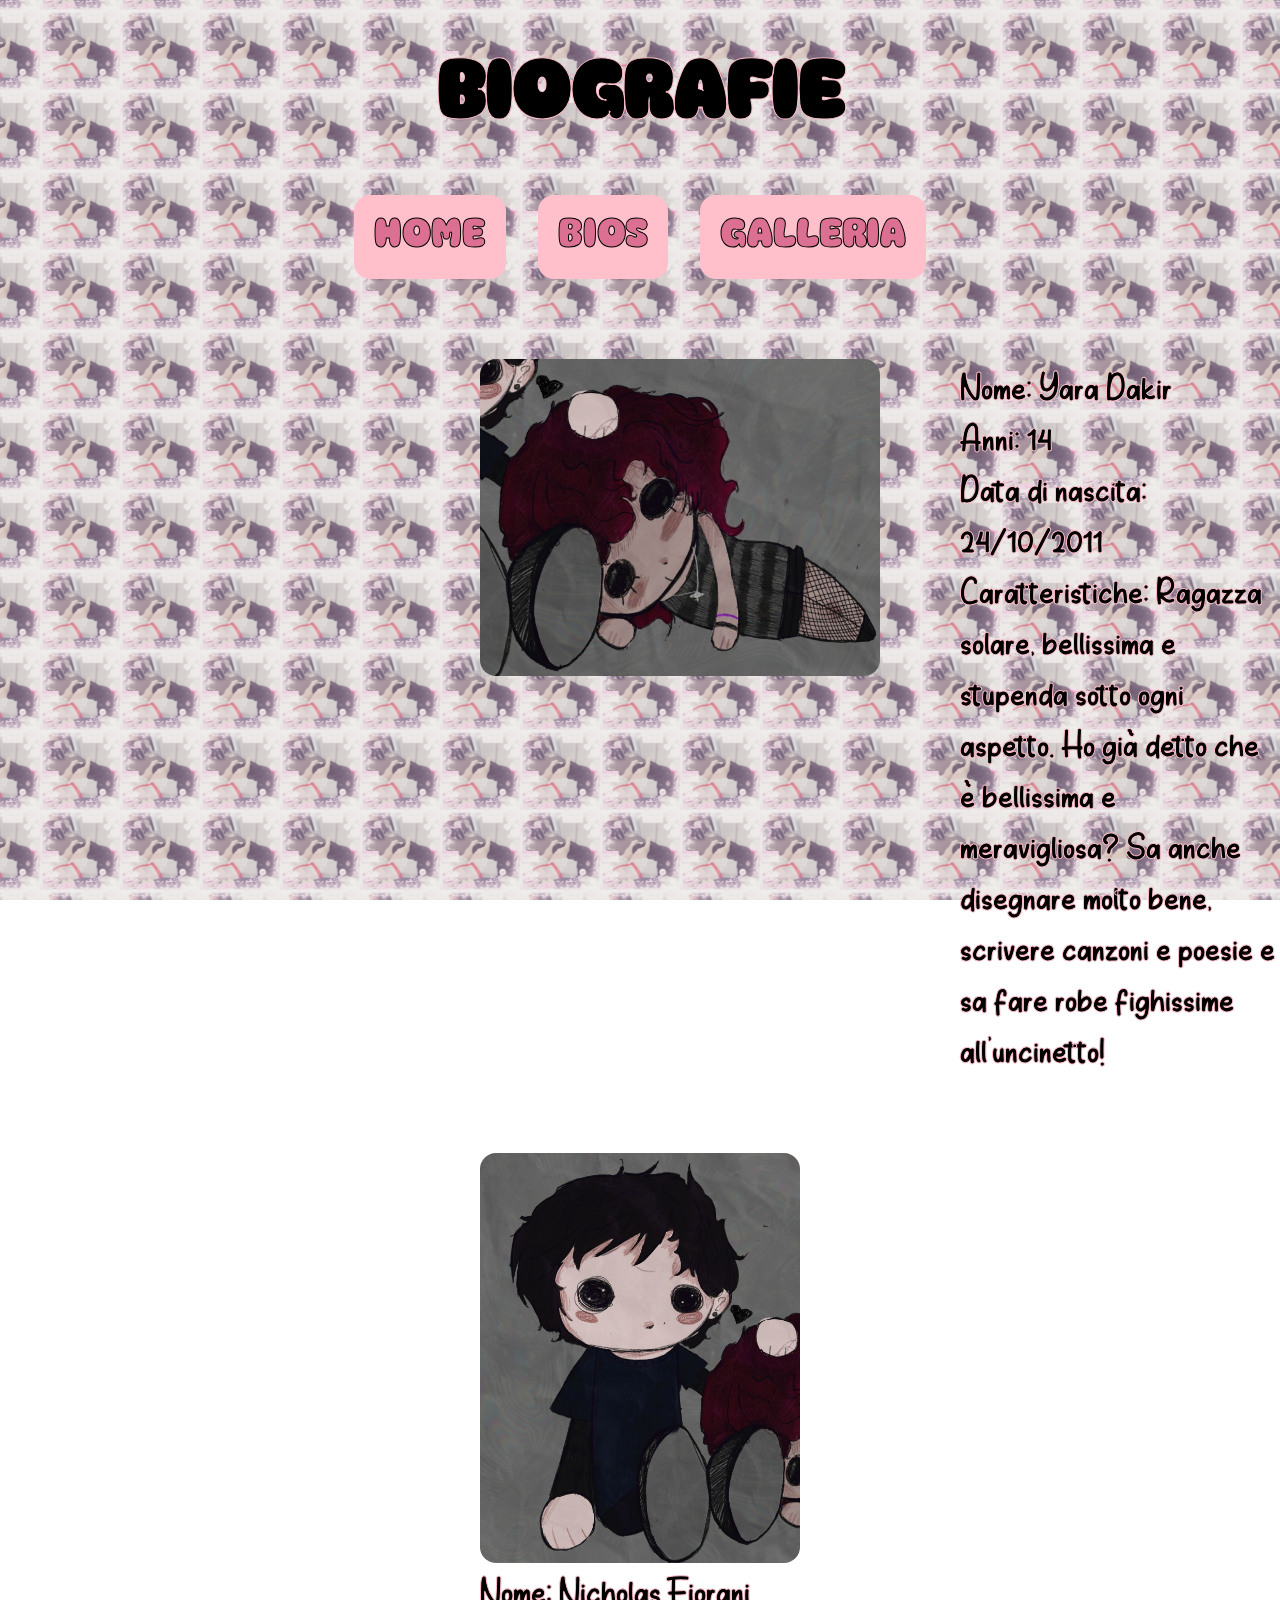
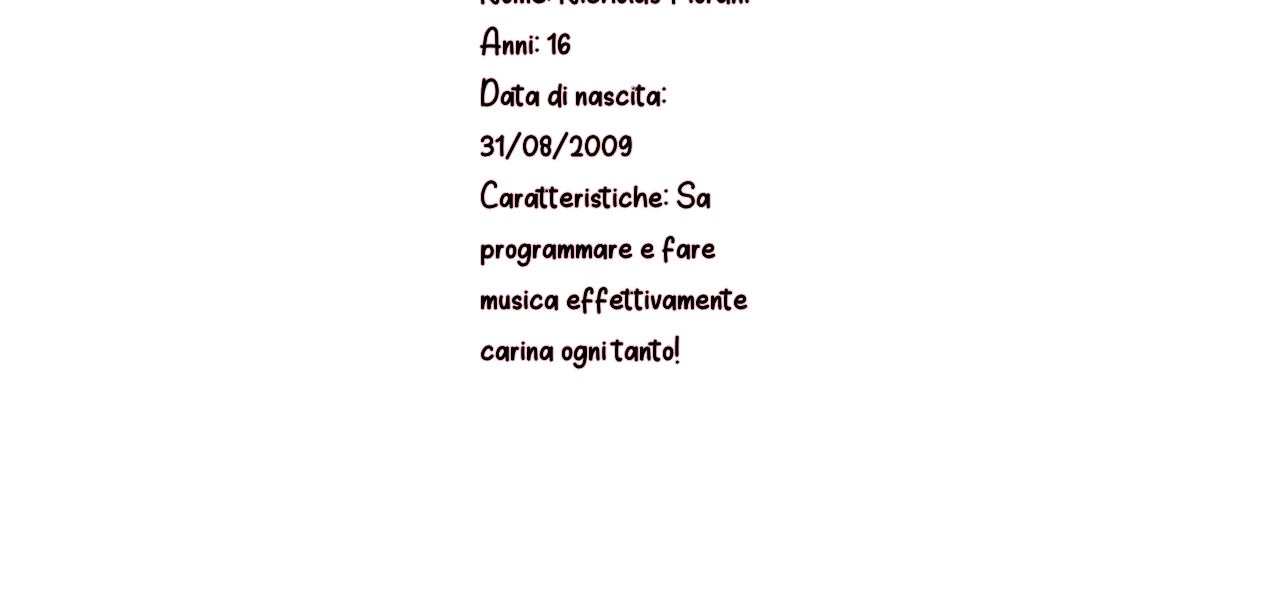
<file: bio.html>
<!DOCTYPE html>
<html>

<head>
    <meta charset="utf-8" />
    <title>Yaya And Nick Website</title>
    <link rel="icon" href="images/icon.jpg">
    <link rel="stylesheet" type="text/css" href="style.css">
    <meta name="viewport" content="width=device-width, initial-scale=1.0">
</head>

<body>
    <h1 style="text-align: center;">BIOGRAFIE</h1>
    <div id="navBio"> <!--barra-->
        <a class="navs" href="index.html" id="active">
            <span class="navtext">HOME</span>
        </a>
        <a class="navs" href="#" id="active">
            <span class="navtext">BIOS</span>
        </a>
        <a class="navs" href="gallery.html">
            <span class="navtext">GALLERIA</span>
        </a>
    </div>
    <div class="yara">
        <img src="images/yaya.jpg" alt="yaya">
        <div>Nome: Yara Dakir</div>
        <div>Anni: 14</div>
        <div>Data di nascita: 24/10/2011</div>
        <div>Caratteristiche: Ragazza solare, bellissima e stupenda sotto ogni aspetto. Ho già detto che è bellissima e meravigliosa? Sa anche disegnare molto bene, scrivere canzoni e poesie e sa fare robe fighissime all'uncinetto!</div>
    </div>
    <div class="nick">
        <img src="images/nick.jpg" alt="nick">
        <div>Nome: Nicholas Fiorani</div>
        <div>Anni: 16</div>
        <div>Data di nascita: 31/08/2009</div>
        <div>Caratteristiche: Sa programmare e fare musica effettivamente carina ogni tanto!</div>
    </div>
</body>

</html>
</file>
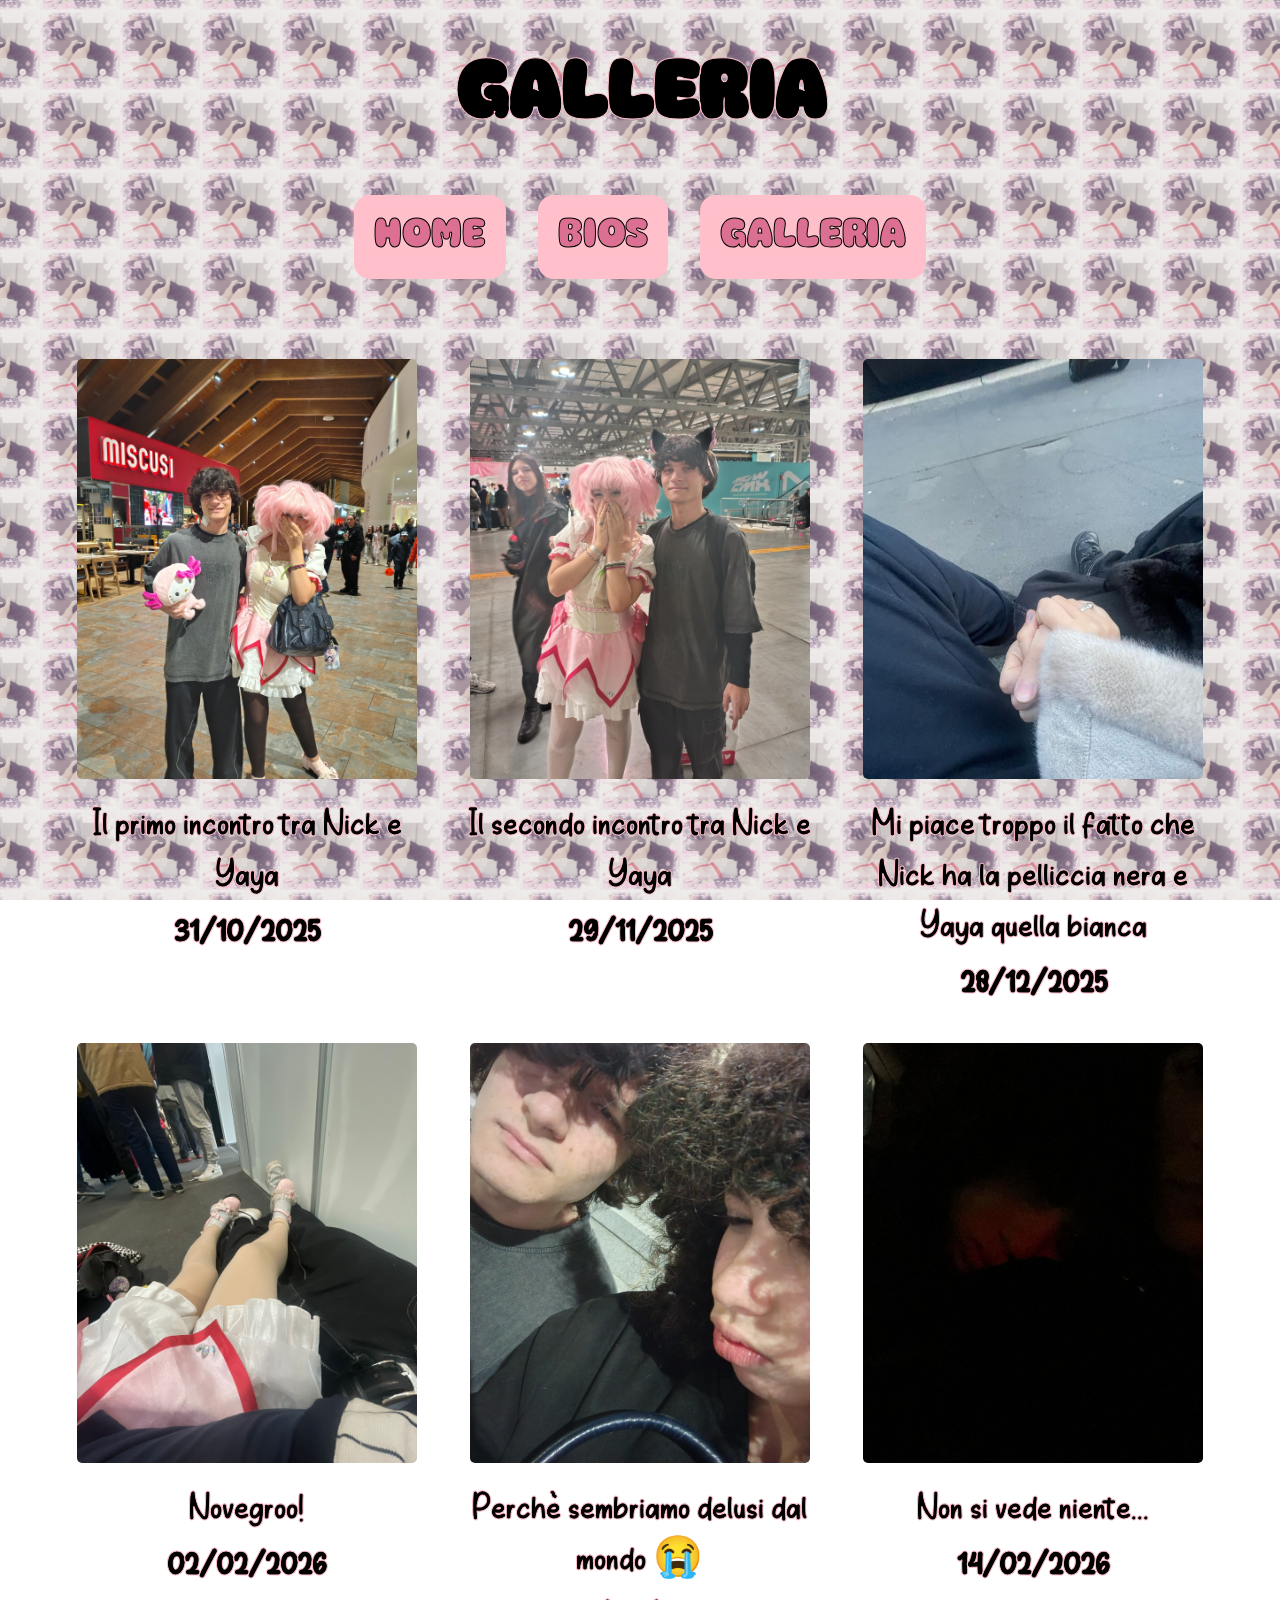
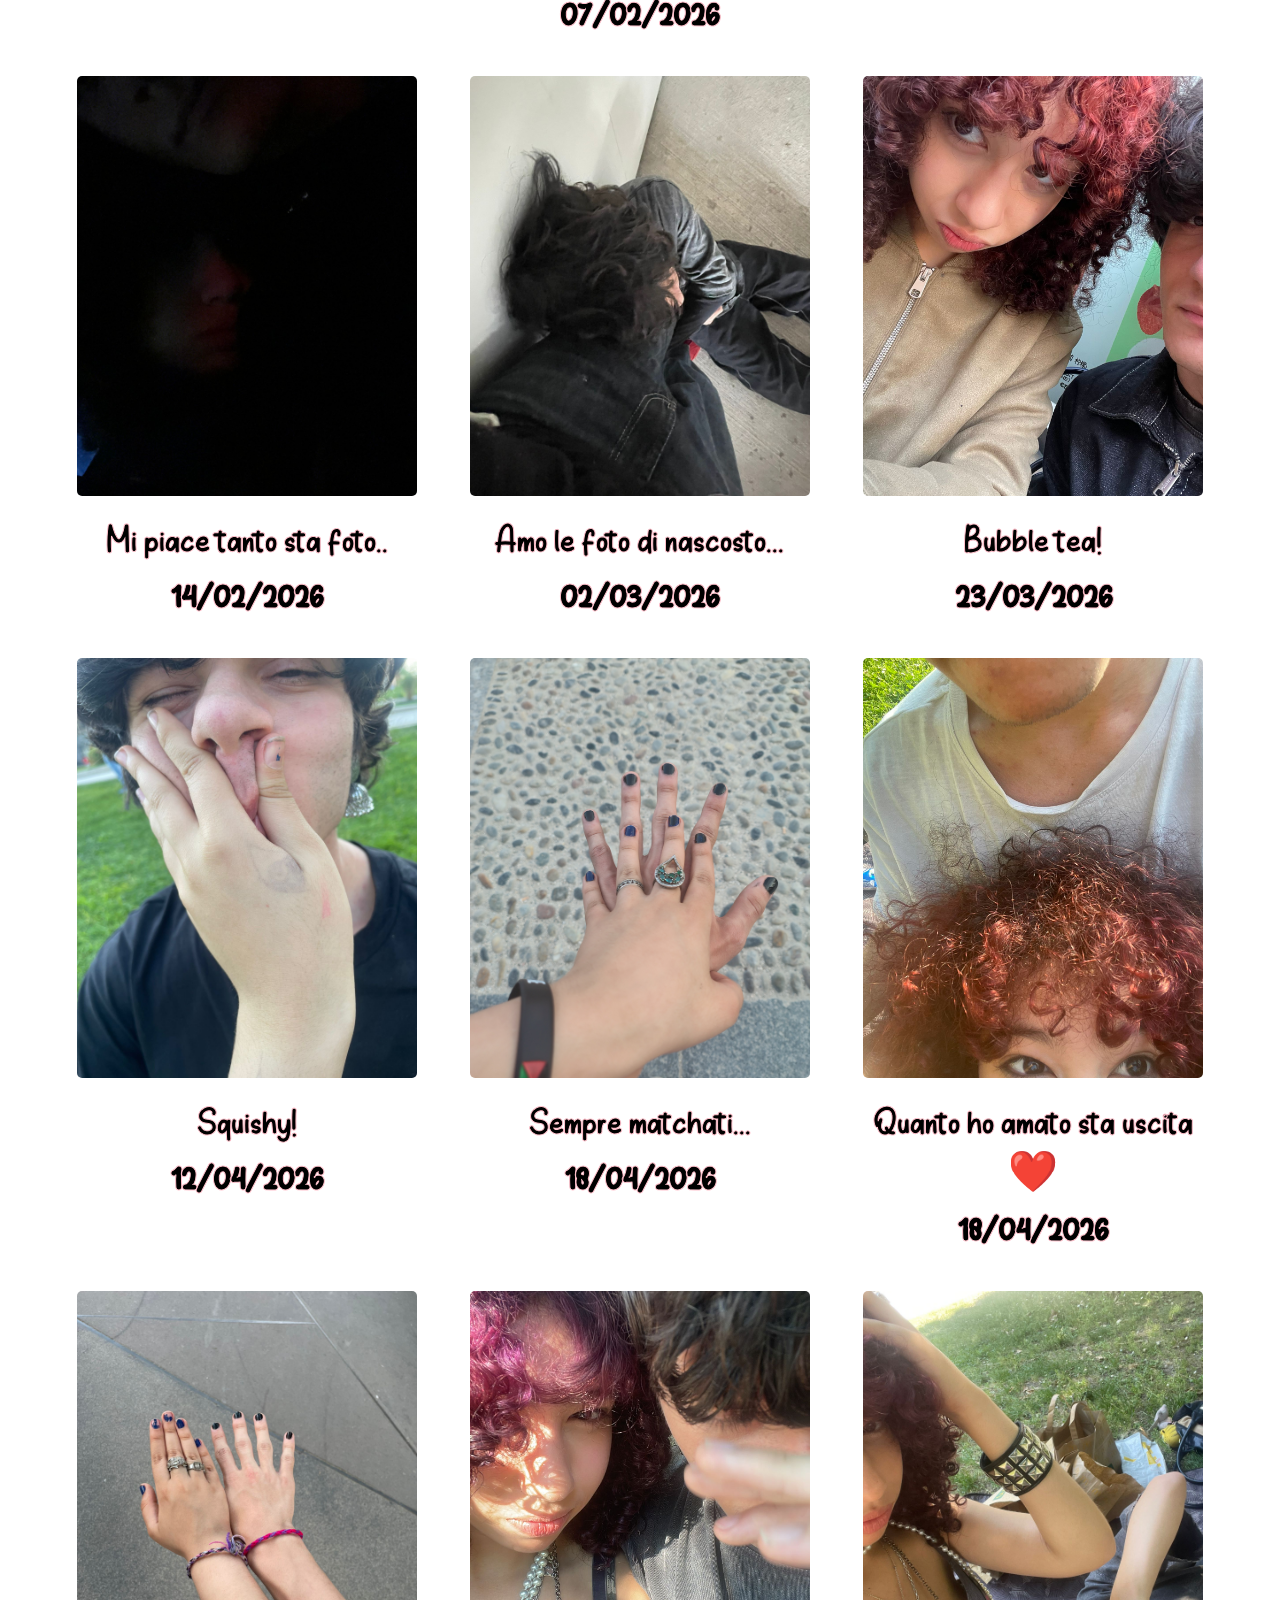
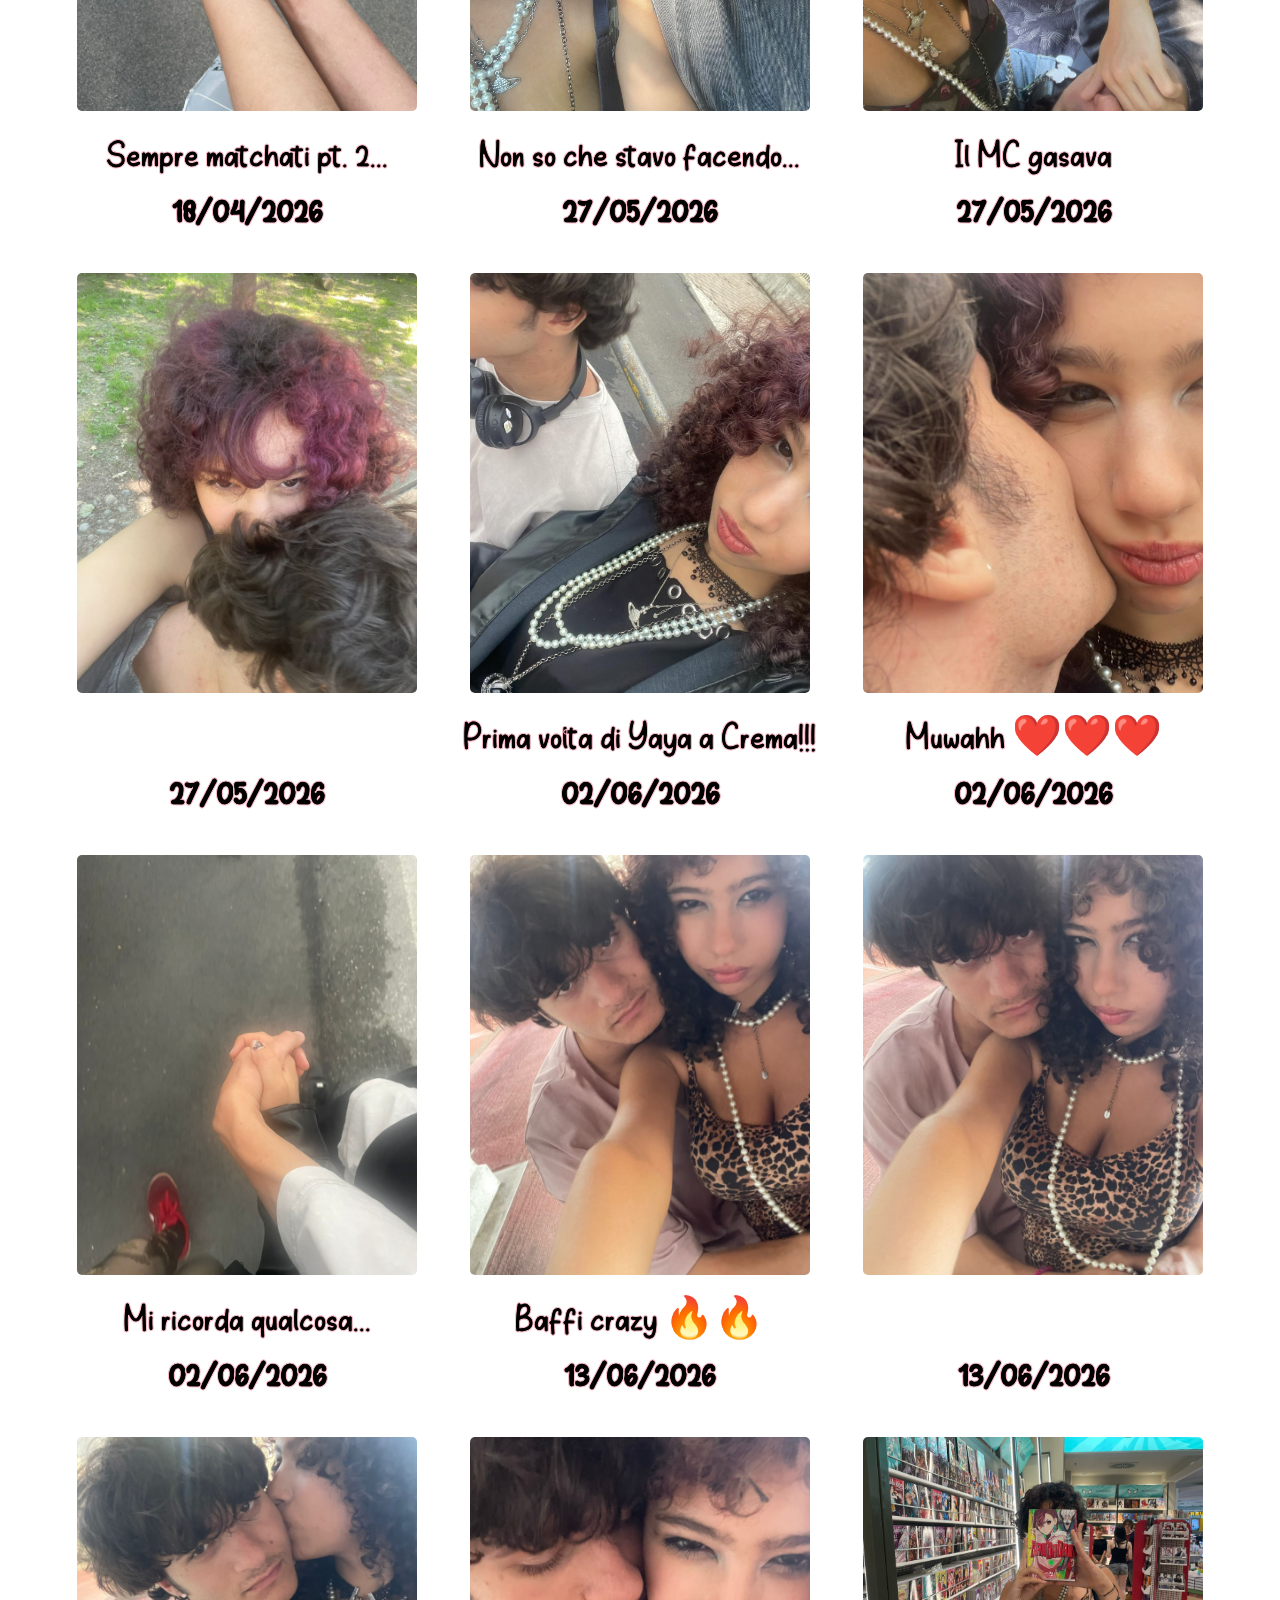
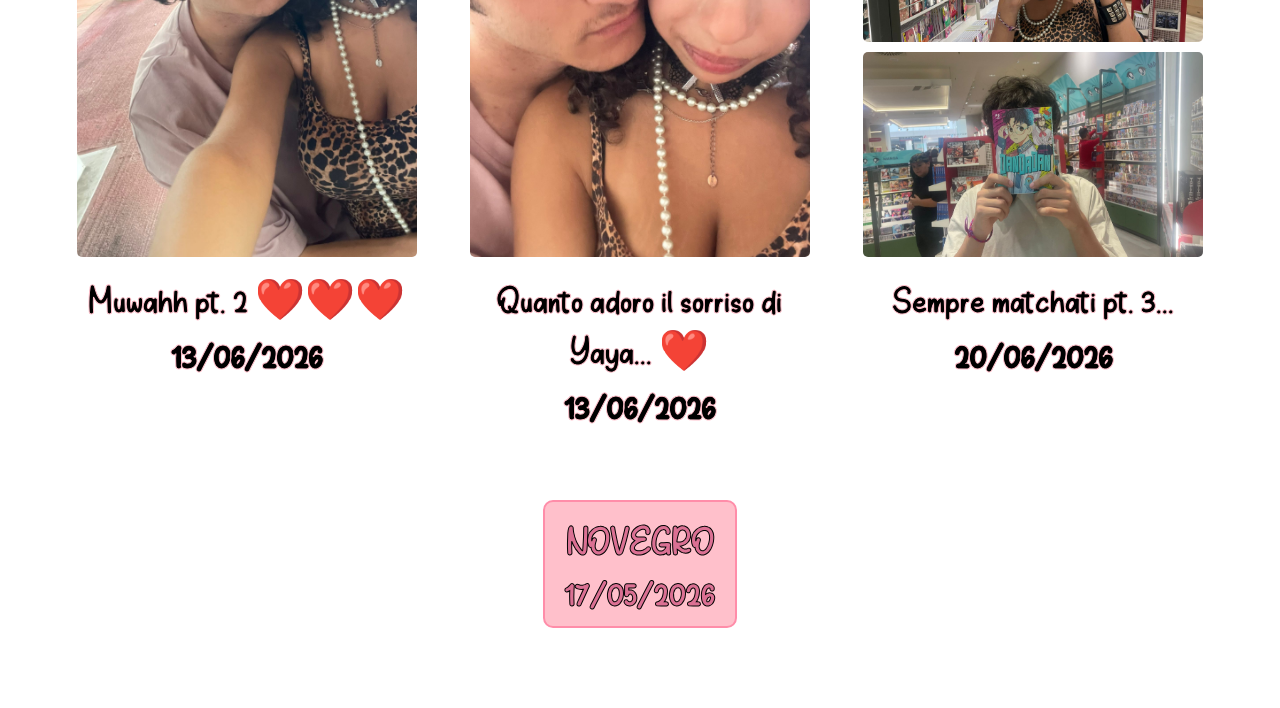
<file: gallery.html>
<!DOCTYPE html>
<html>

<head>
    <meta charset="utf-8" />
    <title>Yaya And Nick Website</title>
    <link rel="icon" href="images/icon.jpg">
    <link rel="stylesheet" type="text/css" href="style.css">
    <meta name="viewport" content="width=device-width, initial-scale=1.0">
</head>

<body>
    <h1 style="text-align: center;">GALLERIA</h1>
    <div id="navBio"> <!--barra-->
        <a class="navs" href="index.html" id="active">
            <span class="navtext">HOME</span>
        </a>
        <a class="navs" href="bio.html" id="active">
            <span class="navtext">BIOS</span>
        </a>
        <a class="navs" href="#">
            <span class="navtext">GALLERIA</span>
        </a>
    </div>

    <!-- CONTENITORE PRINCIPALE PER LA GRIGLIA -->
    <div class="griglia-foto">

        <div class="gallery-item">
            <img src="images/1 31-10-2025.jpg" alt="nick">
            <p class="name">Il primo incontro tra Nick e Yaya</p>
            <p class="date">31/10/2025</p>
        </div>
        <div class="gallery-item">
            <img src="images/2 29-11-2025.jpg" alt="nick">
            <p class="name">Il secondo incontro tra Nick e Yaya</p>
            <p class="date">29/11/2025</p>
        </div>
        <div class="gallery-item">
            <img src="images/3 28-12-2025.jpg" alt="nick">
            <p class="name">Mi piace troppo il fatto che Nick ha la pelliccia nera e Yaya quella bianca</p>
            <p class="date">28/12/2025</p>
        </div>
        <div class="gallery-item">
            <img src="images/3.5 02-02-2026.jpg" alt="nick">
            <p class="name">Novegroo!</p>
            <p class="date">02/02/2026</p>
        </div>
        <div class="gallery-item">
            <img src="images/4 07-02-2026.jpg" alt="nick">
            <p class="name">Perchè sembriamo delusi dal mondo 😭</p>
            <p class="date">07/02/2026</p>
        </div>
        <div class="gallery-item">
            <img src="images/5 14-02-2026.jpg" alt="nick">
            <p class="name">Non si vede niente...</p>
            <p class="date">14/02/2026</p>
        </div>
        <div class="gallery-item">
            <img src="images/6 14-02-2026.jpg" alt="nick">
            <p class="name">Mi piace tanto sta foto..</p>
            <p class="date">14/02/2026</p>
        </div>
        <div class="gallery-item">
            <img src="images/7 02-03-2026.jpg" alt="nick">
            <p class="name">Amo le foto di nascosto...</p>
            <p class="date">02/03/2026</p>
        </div>
        <div class="gallery-item">
            <img src="images/8 23-03-2026.jpg" alt="nick">
            <p class="name">Bubble tea!</p>
            <p class="date">23/03/2026</p>
        </div>
        <div class="gallery-item">
            <img src="images/12 12-04-2026.jpg" alt="nick">
            <p class="name">Squishy!</p>
            <p class="date">12/04/2026</p>
        </div>
        <div class="gallery-item">
            <img src="images/9 18-04-2026.jpg" alt="nick">
            <p class="name">Sempre matchati...</p>
            <p class="date">18/04/2026</p>
        </div>
        <div class="gallery-item">
            <img src="images/10 18-04-2026.jpg" alt="nick">
            <p class="name">Quanto ho amato sta uscita ❤️</p>
            <p class="date">18/04/2026</p>
        </div>
        <div class="gallery-item">
            <img src="images/11 18-04-2026.jpg" alt="nick">
            <p class="name">Sempre matchati pt. 2...</p>
            <p class="date">18/04/2026</p>
        </div>
        <div class="gallery-item">
            <img src="images/13 27-05-2026.jpg" alt="nick">
            <p class="name">Non so che stavo facendo...</p>
            <p class="date">27/05/2026</p>
        </div>
        <div class="gallery-item">
            <img src="images/14 27-05-2026.jpg" alt="nick">
            <p class="name">Il MC gasava</p>
            <p class="date">27/05/2026</p>
        </div>
        <div class="gallery-item">
            <img src="images/15 27-05-2026.jpg" alt="nick">
            <p class="name" style="visibility: hidden;">Senza testo</p> <!-- Mantiene lo spazio vuoto allineato -->
            <p class="date">27/05/2026</p>
        </div>
        <div class="gallery-item">
            <img src="images/16 02-06-2026.jpg" alt="nick">
            <p class="name">Prima volta di Yaya a Crema!!!</p>
            <p class="date">02/06/2026</p>
        </div>
        <div class="gallery-item">
            <img src="images/17 02-06-2026.jpg" alt="nick">
            <p class="name">Muwahh ❤️❤️❤️</p>
            <p class="date">02/06/2026</p>
        </div>
        <div class="gallery-item">
            <img src="images/18 02-06-2026.jpg" alt="nick">
            <p class="name">Mi ricorda qualcosa...</p>
            <p class="date">02/06/2026</p>
        </div>
        <div class="gallery-item">
            <img src="images/19 13-06-2026.jpg" alt="nick">
            <p class="name">Baffi crazy 🔥🔥</p>
            <p class="date">13/06/2026</p>
        </div>
        <div class="gallery-item">
            <img src="images/20 13-06-2026.jpg" alt="nick">
            <p class="name" style="visibility: hidden;">Senza testo</p>
            <p class="date">13/06/2026</p>
        </div>
        <div class="gallery-item">
            <img src="images/21 13-06-2026.jpg" alt="nick">
            <p class="name">Muwahh pt. 2 ❤️❤️❤️</p>
            <p class="date">13/06/2026</p>
        </div>
        <div class="gallery-item">
            <img src="images/22 13-06-2026.jpg" alt="nick">
            <p class="name">Quanto adoro il sorriso di Yaya... ❤️</p>
            <p class="date">13/06/2026</p>
        </div>
        <div class="gallery-item doppio"> <!-- Gestisce le due immagini finali insieme -->
            <div class="immagini-coppia">
                <img src="images/23 20-06-2026.jpg" alt="nick">
                <img src="images/24 20-06-2026.jpg" alt="nick">
            </div>
            <p class="name">Sempre matchati pt. 3...</p>
            <p class="date">20/06/2026</p>
        </div>

    </div>

    <!-- Bottone Novegro fuori dalla griglia in basso -->
    <div style="text-align: center; margin-top: 40px; width: 100%;">
        <a class="novegro2" href="nov.html" style="display: inline-block; padding: 10px 20px; background-color: pink; text-decoration: none; border-radius: 10px;">
            <span class="navtext">NOVEGRO<br>17/05/2026</span>
        </a>
    </div>
</body>


</html>
</file>
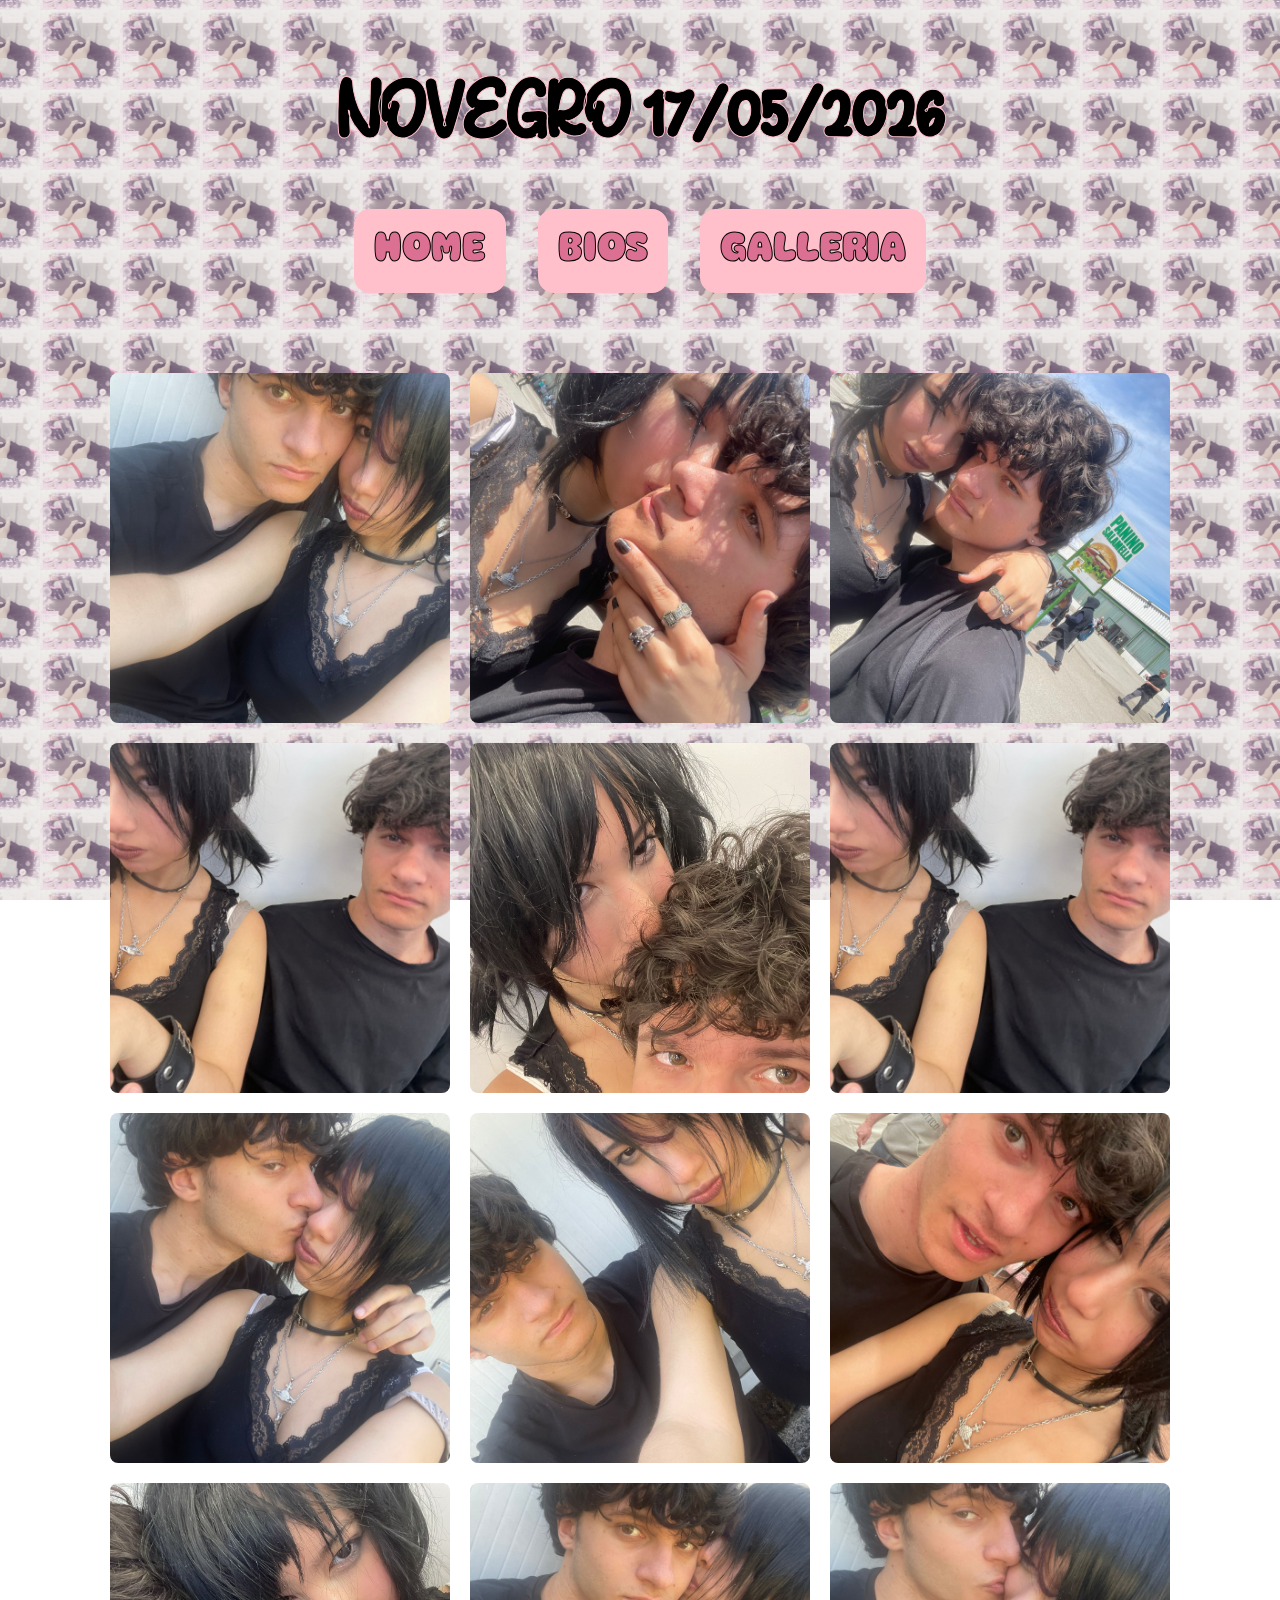
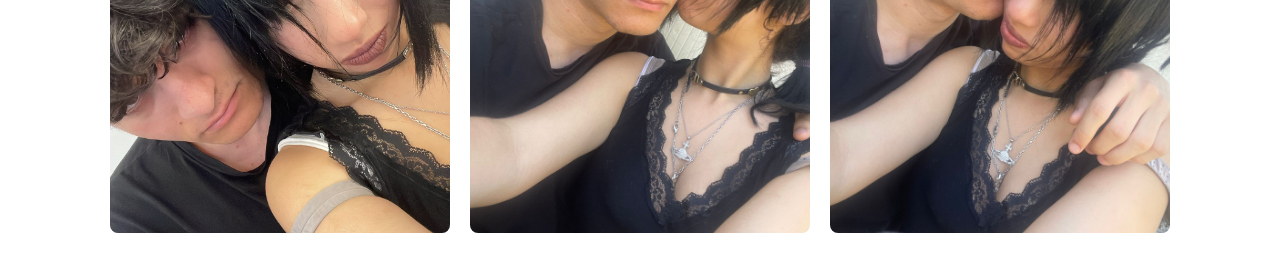
<file: nov.html>
<!DOCTYPE html>
<html>

<head>
    <meta charset="utf-8" />
    <title>Yaya And Nick Website</title>
    <link rel="icon" href="images/icon.jpg">
    <link rel="stylesheet" type="text/css" href="style.css">
    <meta name="viewport" content="width=device-width, initial-scale=1.0">
</head>

<body>
    <h1 class="nov" style="text-align: center;">NOVEGRO 17/05/2026</h1>
    <div id="navBio"> <!--barra-->
        <a class="navs" href="index.html" id="active">
            <span class="navtext">HOME</span>
        </a>
        <a class="navs" href="bio.html" id="active">
            <span class="navtext">BIOS</span>
        </a>
        <a class="navs" href="gallery.html">
            <span class="navtext">GALLERIA</span>
        </a>
    </div>
    <div class="noveg">
        <img src="images/17-05-2026/1.jpg" alt="nick">
        <img src="images/17-05-2026/2.jpg" alt="nick">
        <img src="images/17-05-2026/3.jpg" alt="nick">
        <img src="images/17-05-2026/4.jpg" alt="nick">
        <img src="images/17-05-2026/5.jpg" alt="nick">
        <img src="images/17-05-2026/6.jpg" alt="nick">
        <img src="images/17-05-2026/7.jpg" alt="nick">
        <img src="images/17-05-2026/8.jpg" alt="nick">
        <img src="images/17-05-2026/9.jpg" alt="nick">
        <img src="images/17-05-2026/10.jpg" alt="nick">
        <img src="images/17-05-2026/11.jpg" alt="nick">
        <img src="images/17-05-2026/12.jpg" alt="nick">
    </div>
</body>

</html>
</file>
<file: style.css>
* {
    box-sizing: border-box;
}
@font-face {
    font-family: "mochi";
    src: url("fonts/mochi.ttf");
    font-weight: normal;
}
@font-face {
    font-family: "child";
    src: url("fonts/child.otf");
    font-weight: normal;
}
body {
    margin: 0;
    background-image: url("images/bg.jpg");
    background-position: 50% 50%;
    background-attachment: fixed;
    background-size: 5rem 5rem;
    background-repeat: repeat;
    font-family: "mochi";
    -webkit-text-stroke: 1px pink;
}
h1 {
    font-size: 5rem;
}
#countup-timer {
    font-size: 8rem;
    font-family: "child";
}
.video {
    float: left;
    margin-bottom: 2rem;
    border-radius: 1rem;
    border-width: 0.25rem;
    border: 0.25rem pink solid;
}
.main {
    width: 70%;
    left: 15%;
    top: 20%;
    display: block;
    margin: 0 auto;
    font-family: "child";
    font-size: 2.5rem;
}
.main div {
    margin-left: 35rem;
    margin-bottom: 5rem;
}
.thing {
    clear: both;
}

/* NAVBAR GENERALE */
#navBio {
    display: flex;
    justify-content: center; /* Centra automaticamente i bottoni senza usare margini fissi */
    gap: 2rem;
    margin-bottom: 5rem;
}
.navs {
    border: 0.25rem pink solid;
    background-color: pink;
    border-radius: 1rem;
    font-size: 2.5rem;
    font-family: "mochi";
    color: palevioletred;
    -webkit-text-stroke: 1px black;
    text-decoration: none;
    text-shadow: 0 0 0.5rem pink;
    padding: 1rem;
    display: inline-flex;
    justify-content: center;
    align-items: center;
    transition: all 0.3s ease;
}
.navs:hover {
    text-shadow: 0 0 2rem white;
    transform: scale(1.05);
    cursor: pointer;
}

/* PAGINA BIOS (STRUTTURA NICK & YARA) */
.yara img {
    display: block;
    width: 25rem;
    float: left;
    clear: both;
    border-radius: 1rem;
}
.yara {
    margin-left: 30rem;
    margin-bottom: 5rem;
    font-family: "child";
    font-size: 2.5rem;
}
.yara div {
    margin-left: 30rem;
}
.nick img {
    width: 20rem;
    float: right;
    clear: both;
    border-radius: 1rem;
}
.nick {
    margin-right: 30rem;
    margin-bottom: 15rem;
    font-family: "child";
    font-size: 2.5rem;
}
.nick div {
    margin-left: 30rem;
}

/* PAGINA GALLERIA - GRIGLIA PRINCIPALE (3 colonne) */
.griglia-foto {
    display: grid;
    grid-template-columns: repeat(3, 1fr);
    gap: 40px 20px;
    max-width: 1200px;
    margin: 40px auto 0 auto;
    padding: 0 20px;
    font-family: "child";
    font-size: 2.5rem;
}
.gallery-item {
    display: flex;
    flex-direction: column;
    align-items: center;
    text-align: center;
    font-family: "child";
    font-size: 2.5rem;
}
.gallery-item img {
    width: 100%;
    max-width: 340px;
    height: 420px;
    object-fit: cover;
    border-radius: 5px;
}
.gallery-item .name {
    margin: 15px 0 5px 0;
    min-height: 48px;
    font-family: "child";
    font-size: 2.5rem;
}
.gallery-item .date {
    margin: 0;
    font-weight: bold;
}

/* ULTIMO BLOCCO CON DUE FOTO VERTICALI SIMMETRICHE */
.immagini-coppia {
    display: flex;
    flex-direction: column;
    gap: 10px;
    width: 100%;
    align-items: center;
    max-width: 340px;
    height: 420px;
}
.immagini-coppia img {
    width: 100%;
    height: calc(50% - 5px);
    object-fit: cover;
    border-radius: 5px;
}

/* BOTTONE SPECIALE NOVEGRO */
.novegro2 {
    display: inline-flex;
    align-items: center;
    justify-content: center;
    text-align: center;
    min-width: 150px;
    padding: 12px 25px;
    margin: 30px auto;
    background-color: #ffb7ca;
    border: 2px solid #ff8da9;
    border-radius: 12px;
    text-decoration: none;
    color: palevioletred;
    line-height: 1.3;
    font-family: "child";
    font-size: 2.5rem;
    transition: all 0.3s ease;
    -webkit-text-stroke: 1px black;
    margin-bottom: 5rem;
}
.novegro2:hover {
    text-shadow: 0 0 2rem white;
    transform: scale(1.05);
    cursor: pointer;
}
.nov {
    font-family: "child";
}

/* PAGINA NOVEGRO - SECONDA GRIGLIA (3 colonne) */
.noveg {
    display: grid;
    grid-template-columns: repeat(3, 1fr);
    gap: 20px;
    max-width: 1100px;
    margin: 40px auto;
    padding: 0 20px;
}
.noveg img {
    width: 100%;
    height: 350px;
    object-fit: cover;
    border-radius: 8px;
    justify-self: center;
}


/* ==========================================================================
   MEDIA QUERIES (Per rendere il sito responsive su Tablet e Smartphone)
   ========================================================================== */

/* 1. TABLET E SCHERMI MEDI (Fino a 992px di larghezza dello schermo) */
@media (max-width: 576px) {

    body {
        -webkit-text-stroke: 0.5px pink;
    }

    h1 {
        font-size: 2.5rem;
        text-align: center;
    }

    /* HOME */
    .main {
        width: 100%;
        padding: 1rem;
        text-align: center;
    }

    .main div {
        margin-left: 0;
    }

    .video {
        float: none;
        width: 100%;
        max-width: 100%;
        margin: 0 auto 2rem auto;
    }

    #countup-timer {
        font-size: 2.5rem;
        line-height: 1.2;
    }

    /* NAVBAR */
    #navBio {
        flex-wrap: wrap;
        gap: 1rem;
    }

    .navs {
        font-size: 1.5rem;
        padding: 0.7rem 1rem;
    }

    /* BIOS */
    .yara,
    .nick {
        margin: 0;
        padding: 1rem;
        text-align: center;
        font-size: 1.5rem;
    }

    .yara div,
    .nick div {
        margin-left: 0;
    }

    .yara img,
    .nick img {
        float: none;
        display: block;
        width: 80%;
        max-width: 300px;
        margin: 0 auto 1rem auto;
    }

    /* GALLERIA */
    .griglia-foto {
        grid-template-columns: 1fr;
        gap: 2rem;
    }

    .gallery-item {
        font-size: 1.5rem;
    }

    .gallery-item .name {
        font-size: 1.5rem;
        min-height: auto;
    }

    /* NOVEGRO */
    .noveg {
        grid-template-columns: 1fr;
    }

    .noveg img {
        height: auto;
    }

    .novegro2 {
        font-size: 1.5rem;
    }
}
</file>
